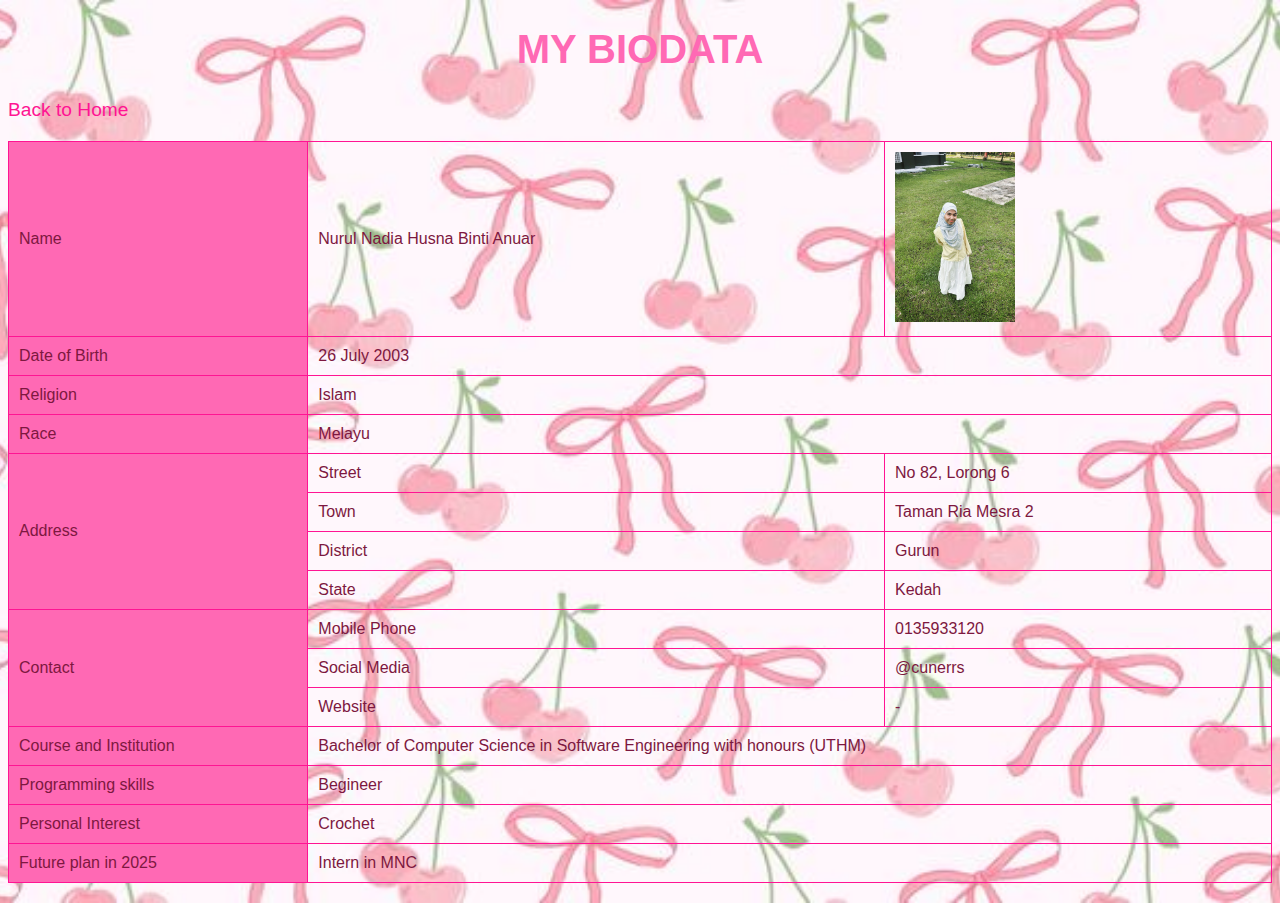
<file: biodata.html>
<!DOCTYPE html>
<head>
    <title> Biodata Nadia Husna
    </title>
    <link rel="stylesheet" href="styles.css">
</head>
<style>
    body{
        background:url('img/pinkBG2.jpg')no-repeat;
        background-size: cover;
        background-position: center;

    }

    table{
        width: 80%;
        border-collapse: collapse;
        margin: 20px auto;
    }

    td,th{
        border: 1px solid deeppink;
        padding: 10px;
        text-align: left;
        vertical-align: middle;
    }

    td:first-child{
        width: auto;
        white-space: nowrap;
    }

    td:nth-child(2){
        width: auto;
        white-space: nowrap;
    }




</style>
    <h1 style="text-align: center;">MY BIODATA</h1>
    <body>
        <header><a href="index.html" style="text-align: center;">Back to Home</a></header>
<table backdrop-filter: blur(20px);  border ="1" style="width:100%"">
    <tr>
       
        <td bgcolor="hotpink"> Name</td>
        <td> Nurul Nadia Husna Binti Anuar</td>
        <td>  <img src="img/cuna.jpg" style="height: 170px; width: 120px;"> </td>
        

    </tr>

    <tr>
        <td bgcolor="hotpink"> Date of Birth</td>
        <td colspan="2"> 26 July 2003</td>
    </tr>

    <tr> 
        
       <td bgcolor="hotpink">Religion </td>  
       <td colspan="2"> Islam </td>
    </tr>

    <tr>
        <td bgcolor="hotpink"> Race</td>
        <td colspan="2"> Melayu </td>
    </tr>

    <tr>
        <td bgcolor="hotpink" rowspan="4">Address</td>
        <td> Street</td>
        <td> No 82, Lorong 6 </td>
    </tr>

    <tr> 
        <td>Town </td>
        <td> Taman Ria Mesra 2 </td>

    </tr>

    <tr>
        <td>District </td>
        <td> Gurun</td>
    </tr>
    
    <tr>
        <td >State</td>
        <td>Kedah</td>
    </tr>

    <tr>
        <td bgcolor="hotpink" rowspan="3">Contact</td>
        <td > Mobile Phone</td>
        <td> 0135933120</td>
    </tr>

    <tr>
        <td>Social Media</td>
        <td> @cunerrs</td>
    </tr>

    <tr>
        <td>Website</td>
        <td> - </td>
    </tr>

    <tr>
        <td bgcolor="hotpink">Course and Institution</td>
        <td colspan="2"> Bachelor of Computer Science in Software Engineering with honours (UTHM)</td>

    </tr>

    <tr>
        <td bgcolor="hotpink">Programming skills</td>
        <td colspan="2">Begineer</td>
    </tr>

    <tr>
        <td bgcolor="hotpink">Personal Interest</td>
        <td colspan="2">Crochet</td>
    </tr>

    <tr>
        <td bgcolor="hotpink">Future plan in 2025</td>
        <td colspan="2">Intern in MNC</td>
    </tr>

</table>
    </body>
</file>
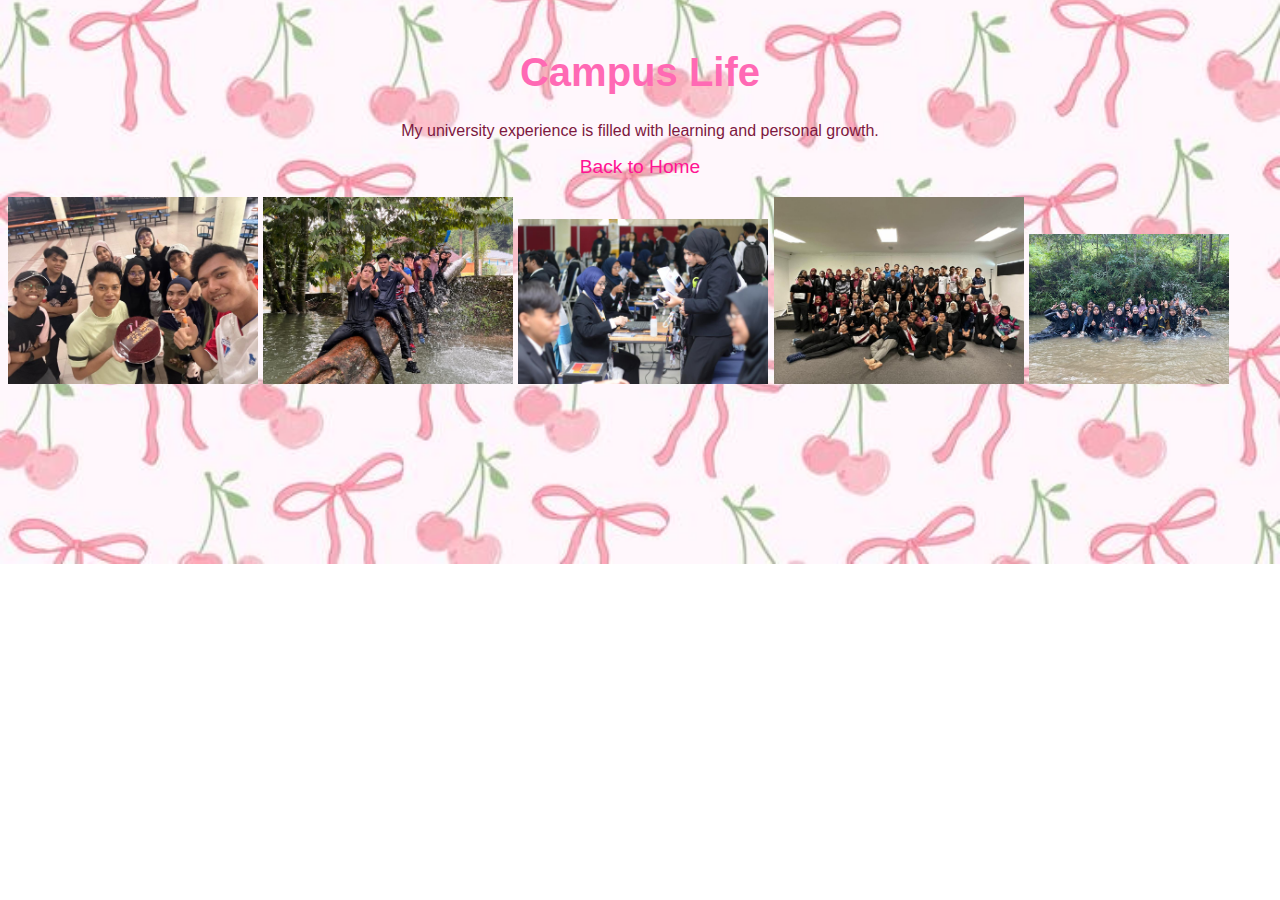
<file: campuslife.html>
<!DOCTYPE html>
<html lang="en">
<head>
    <meta charset="UTF-8">
    <meta name="viewport" content="width=device-width, initial-scale=1.0">
    <title>Campus Life</title>
    <link rel="stylesheet" href="styles.css">
</head>
<body>
    <div class="container">
        <h1>Campus Life</h1>
        <p>My university experience is filled with learning and personal growth.</p>
        <a href="index.html">Back to Home</a>
    </div>
    <div class="column side">
        <h3>
         
            <img src="img/img1.jpg" width="250px" alt="img1">
            <img src="img/img2.jpg" width="250px" alt="img2">
            <img src="img/img4.jpg" width="250px" alt="activity image 4">
            <img src="img/img5.jpg" width="250px" alt="activity image 5">
            <img src="img/img7.jpg" width="200px" alt="activity image 7">
        </h3>
    </div>
</body>
</html>
</file>
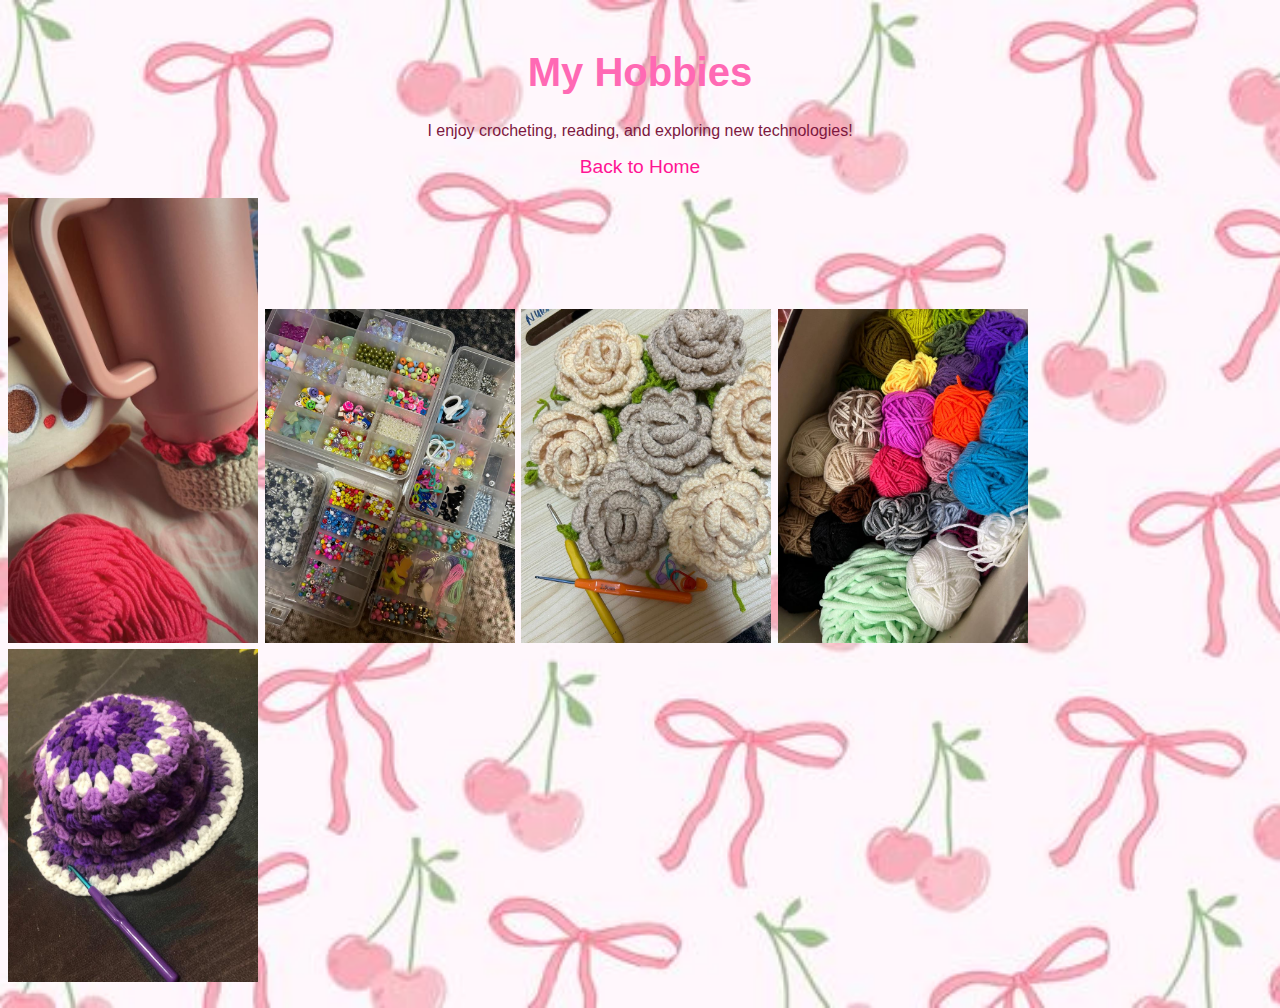
<file: hobby.html>
<!DOCTYPE html>
<html lang="en">
<head>
    <meta charset="UTF-8">
    <meta name="viewport" content="width=device-width, initial-scale=1.0">
    <title>My Hobbies</title>
    <link rel="stylesheet" href="styles.css">
</head>
<body>
    <div class="container">
        <h1>My Hobbies</h1>
        <p>I enjoy crocheting, reading, and exploring new technologies!</p>
        <a href="index.html">Back to Home</a>
    </div>
    <div class="column side">
        <h2>
            <img src="img/hobbies.jpg" width="250px" loading="lazy" alt="hobbies">
            <img src="img/hobi2.jpg" width="250px" alt="hobi2">
            <img src="img/hobi4.jpg" width="250px" alt="hobi4">
            <img src="img/hobi1.jpg" width="250px" alt="hobi1">
            <img src="img/hobi6.jpg" width="250px" alt="hobi6">
        </h2>
    </div>
</body>
</html>
</file>
<file: styles.css>
body {
    background: url('img/pinkBG2.jpg') no-repeat;
    background-size: cover;
    background-position: center;
    font-family: Arial, sans-serif;
    color: #7d1840;
}

.container {
    text-align: center;
    margin-top: 50px;
}

nav {
    margin-top: 20px;
}

ul {
    list-style-type: none;
    padding: 0;
}

li {
    display: inline;
    margin: 0 15px;
}

a {
    text-decoration: none;
    color: deeppink;
    font-size: 1.2em;
}

a:hover {
    text-decoration: underline;
}

table {
    width: 80%;
    border-collapse: collapse;
    margin: 20px auto;
}

td, th {
    border: 1px solid deeppink;
    padding: 10px;
    text-align: left;
    vertical-align: middle;
}

td:first-child {
    width: auto;
    white-space: nowrap;
}

td:nth-child(2) {
    width: auto;
    white-space: nowrap;
}

h1 {
    font-size: 2.5em;
    color: hotpink;
}
</file>
